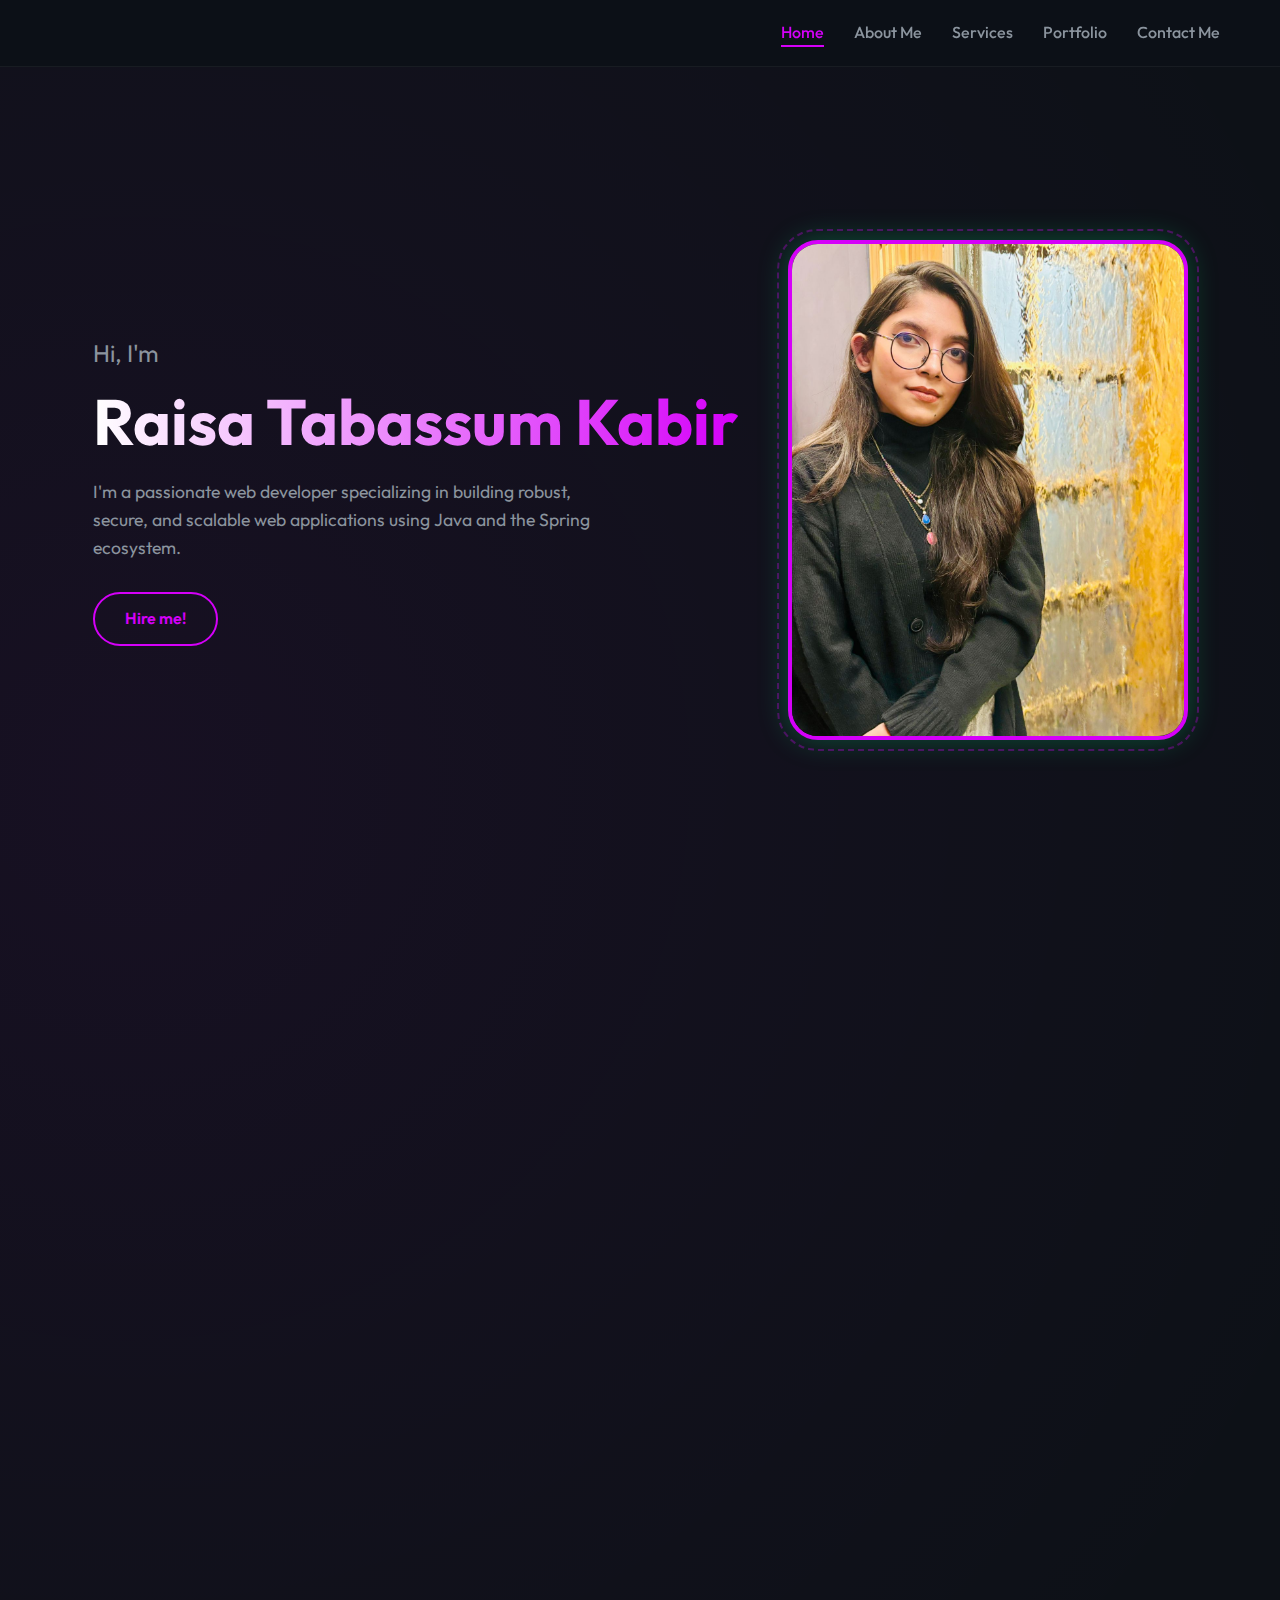
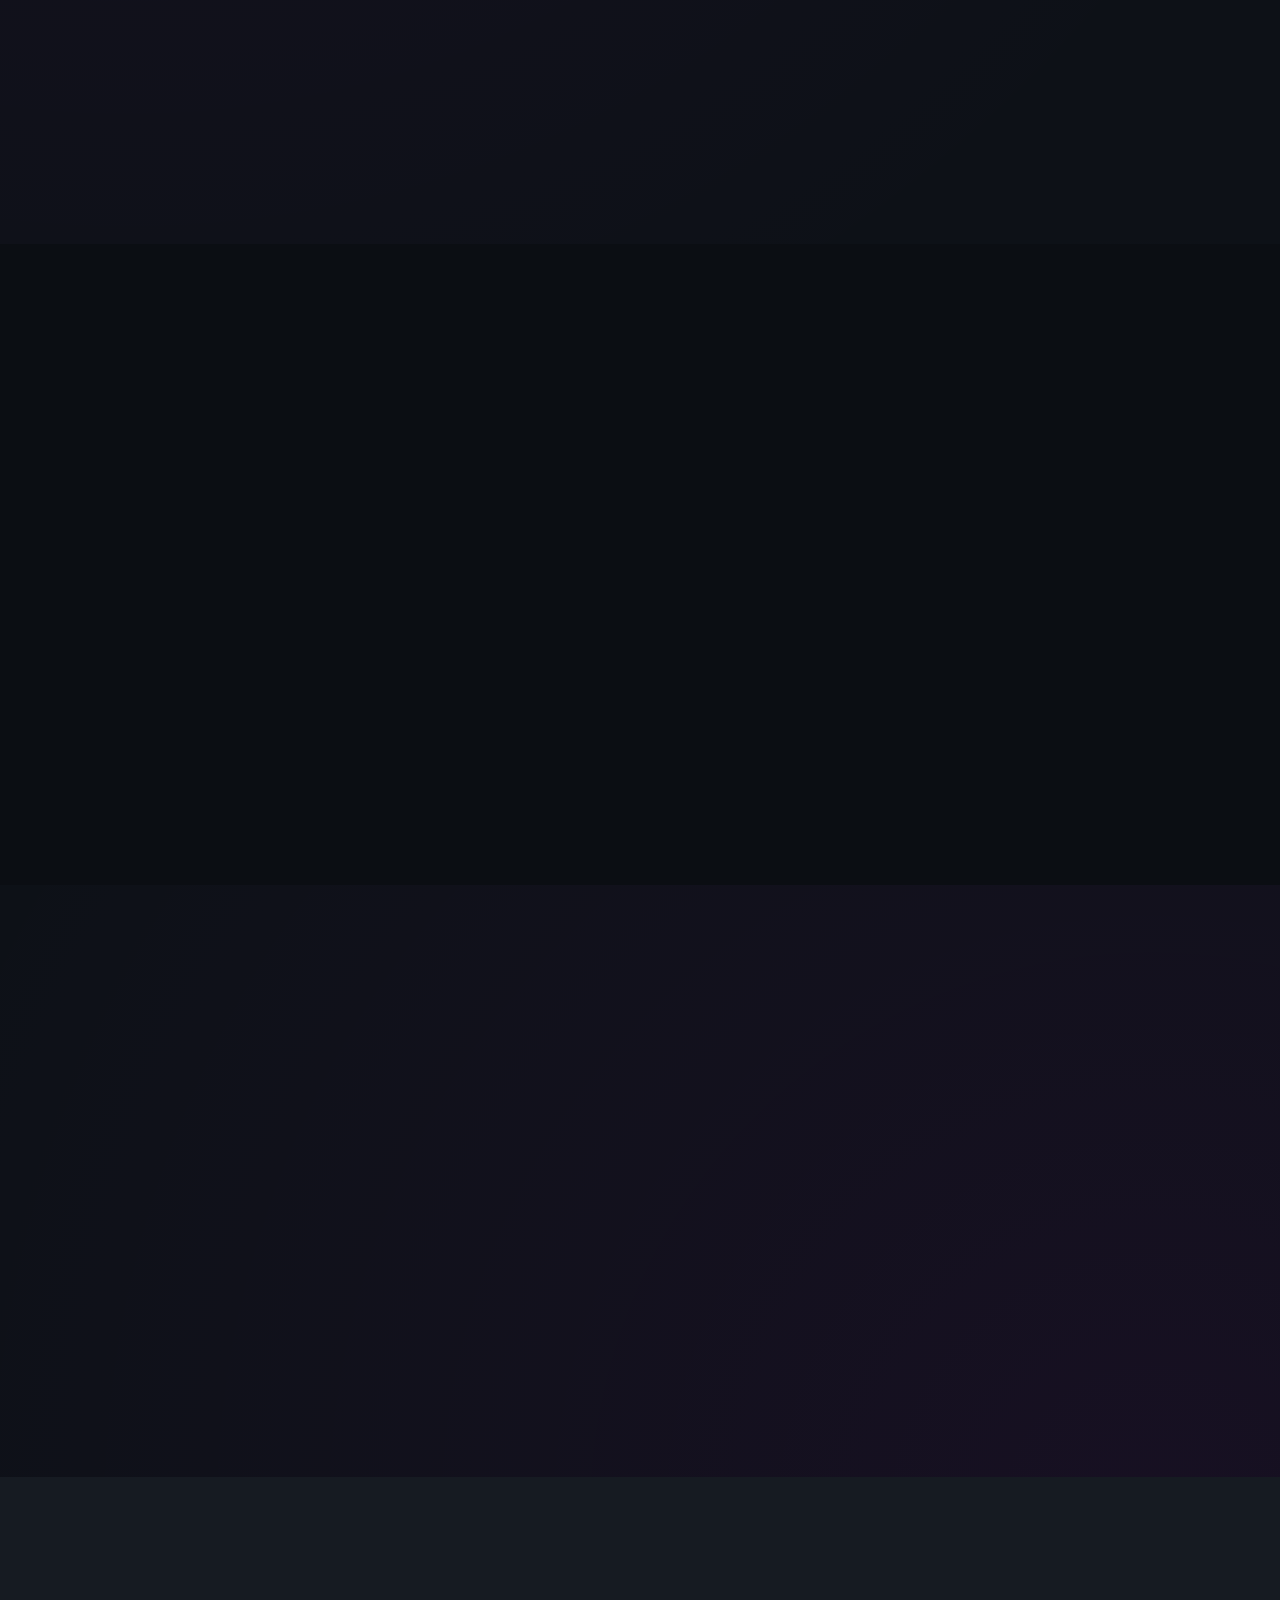
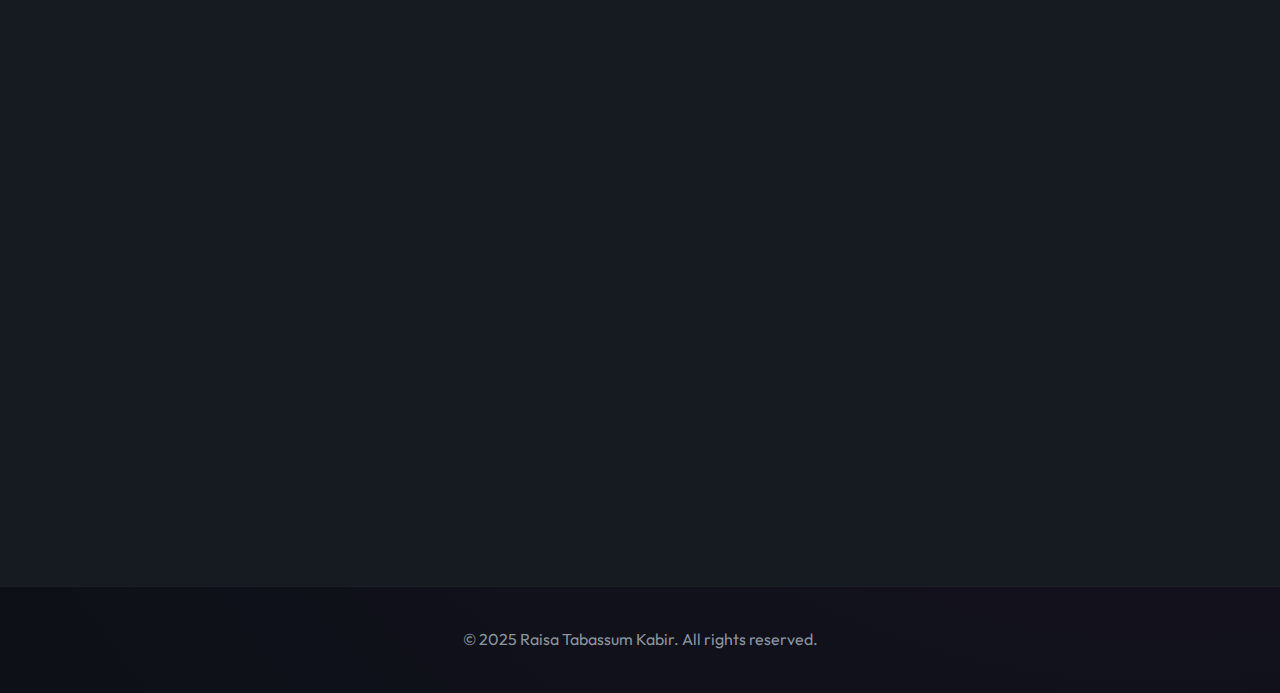
<file: Portfolio/index.html>
<!DOCTYPE html>
<html lang="en">

<head>
    <meta charset="UTF-8">
    <meta name="viewport" content="width=device-width, initial-scale=1.0">
    <title>Portfolio | Creative Developer</title>
    <!-- CSS -->
    <link rel="stylesheet" href="style.css">
    <!-- Font Awesome -->
    <link rel="stylesheet" href="https://cdnjs.cloudflare.com/ajax/libs/font-awesome/6.4.0/css/all.min.css">
</head>

<body>

    <!-- Header -->
    <header>
        <div class="container">
            <nav>
                <div class="logo"></div>
                <div class="menu-toggle">
                    <i class="fas fa-bars"></i>
                </div>
                <ul class="nav-links">
                    <li><a href="#home">Home</a></li>
                    <li><a href="#about">About Me</a></li>
                    <li><a href="#services">Services</a></li>
                    <li><a href="#portfolio">Portfolio</a></li>
                    <li><a href="#contact" class="contact-btn-nav">Contact Me</a></li>
                </ul>
            </nav>
        </div>
    </header>

    <!-- Hero Section -->
    <section class="hero" id="home">

        <div class="container">
            <div class="hero-content fade-in">
                <div class="hero-text">
                    <p class="hero-greeting">Hi, I'm</p>
                    <h1 class="hero-name">Raisa Tabassum Kabir</h1>
                    <p class="hero-bio">
                        I'm a passionate web developer specializing in building robust, secure, and scalable web
                        applications using Java and the Spring ecosystem.
                    </p>
                    <div class="hero-btns">
                        <a href="#contact" class="btn btn-primary">Hire me!</a>
                    </div>
                </div>
                <div class="hero-image">
                    <div class="img-wrapper">
                        <!-- Using a placeholder initially, intended to be replaced or used if valid -->
                        <img src="images/linkdin.jpg" alt="Profile Picture">
                    </div>
                </div>
            </div>
        </div>
    </section>

    <!-- features Block -->
    <div class="container">
        <div class="features">
            <div class="features-grid fade-in">
                <div class="feature-item">
                    <div class="feature-icon"><i class="fas fa-tachometer-alt"></i></div>
                    <h3 class="feature-title">Fast</h3>
                    <p class="feature-desc">Fast load times and lag free interaction, my highest priority.</p>
                </div>
                <div class="feature-item">
                    <div class="feature-icon"><i class="fas fa-mobile-alt"></i></div>
                    <h3 class="feature-title">Responsive</h3>
                    <p class="feature-desc">My layouts will work on any device, big or small.</p>
                </div>
                <div class="feature-item">
                    <div class="feature-icon"><i class="far fa-lightbulb"></i></div>
                    <h3 class="feature-title">Intuitive</h3>
                    <p class="feature-desc">Strong preference for easy to use, intuitive UX/UI.</p>
                </div>
                <div class="feature-item">
                    <div class="feature-icon"><i class="fas fa-rocket"></i></div>
                    <h3 class="feature-title">Dynamic</h3>
                    <p class="feature-desc">Websites don't have to be static, I love making pages come to life.</p>
                </div>
            </div>

            <div style="text-align: center; margin-top: 50px;" class="fade-in">
                <a href="https://docs.google.com/document/d/1mw52lN3CKXR2QubC8r0FCmNBOBxGzJxjjeZ1g2xXAMA//export?format=pdf"
                    class="btn btn-solid">Download my resume (PDF)</a>
            </div>
        </div>
    </div>

    <!-- About Section -->
    <section class="section" id="about">
        <div class="container">
            <h2 class="section-title fade-in">About</h2>
            <div style="max-width: 800px; margin: 0 auto; text-align: center;" class="fade-in">
                <p style="font-size: 1.1rem; color: var(--text-secondary); margin-bottom: 20px;">
                    I'm a Passionate web Developer based in Bangladesh. I enjoy creating things that live on
                    the internet, whether that be websites, applications, or anything in between. My goal is to always
                    build products that provide pixel-perfect, performant experiences.
                </p>
                <div style="display: flex; gap: 15px; justify-content: center; flex-wrap: wrap;">
                    <span
                        style="background: rgba(255,255,255,0.05); padding: 8px 15px; border-radius: 20px;">Java</span>
                    <span
                        style="background: rgba(255,255,255,0.05); padding: 8px 15px; border-radius: 20px;">HTML/CSS</span>
                    <span
                        style="background: rgba(255,255,255,0.05); padding: 8px 15px; border-radius: 20px;">JavaScript</span>
                    <span
                        style="background: rgba(255,255,255,0.05); padding: 8px 15px; border-radius: 20px;">React</span>
                    <span
                        style="background: rgba(255,255,255,0.05); padding: 8px 15px; border-radius: 20px;">Node.js</span>
                    <span
                        style="background: rgba(255,255,255,0.05); padding: 8px 15px; border-radius: 20px;">Python</span>
                </div>
            </div>
        </div>
    </section>

    <!-- Services Section -->
    <section class="section" id="services" style="background-color: #0b0e13;">
        <div class="container">
            <h2 class="section-title fade-in">What I Build</h2>
            <div class="services-grid fade-in">
                <div class="service-card">
                    <div class="service-icon"><i class="fas fa-network-wired"></i></div>
                    <h3>RESTful APIs</h3>
                    <p>Developing scalable APIs using Spring Boot.</p>
                </div>
                <div class="service-card">
                    <div class="service-icon"><i class="fas fa-lock"></i></div>
                    <h3>Secure Web Apps</h3>
                    <p>Building secure applications with Spring Security.</p>
                </div>
                <div class="service-card">
                    <div class="service-icon"><i class="fas fa-globe"></i></div>
                    <h3>Dynamic Websites</h3>
                    <p>Integrating Thymeleaf and HTML for dynamic content.</p>
                </div>
                <div class="service-card">
                    <div class="service-icon"><i class="fas fa-database"></i></div>
                    <h3>DB Applications</h3>
                    <p>Database-backed applications using MySQL & MongoDB.</p>
                </div>
            </div>
        </div>
    </section>

    <!-- Portfolio Section -->
    <section class="section" id="portfolio">
        <div class="container-wide">
            <h2 class="section-title fade-in">Featured Projects</h2>
            <div class="portfolio-grid fade-in">
                <div class="portfolio-item">
                    <img src="images/library.png" alt="Library Management">
                    <div class="portfolio-overlay">
                        <div class="portfolio-info">
                            <h3>Library Management System</h3>
                            <p>Spring Boot, MySQL, Spring Security</p>
                        </div>
                    </div>
                </div>
                <div class="portfolio-item">
                    <img src="images/portfolio.png" alt="Portfolio Website">
                    <div class="portfolio-overlay">
                        <div class="portfolio-info">
                            <h3>Portfolio Website</h3>
                            <p>HTML, CSS & Spring Boot Backend.University project</p>
                        </div>
                    </div>
                </div>
                <div class="portfolio-item">
                    <img src="images/biye.png" alt="Dating Application">
                    <div class="portfolio-overlay">
                        <div class="portfolio-info">
                            <h3>Dating Application</h3>
                            <p>MongoDB, Spring Boot, Thymeleaf</p>
                        </div>
                    </div>
                </div>
                <div class="portfolio-item">
                    <img src="images/office.png" alt="Office Management System">
                    <div class="portfolio-overlay">
                        <div class="portfolio-info">
                            <h3>Office Management System</h3>
                            <p>HTML, CSS & Spring Boot Backend</p>
                        </div>
                    </div>
                </div>
            </div>
        </div>
    </section>

    <!-- Contact Section -->
    <section class="section contact-section" id="contact">
        <div class="container">
            <h2 class="section-title fade-in">Contact Me</h2>
            <div class="contact-container fade-in">
                <div class="contact-info">
                    <h3>Get In Touch</h3>
                    <p>I'm available to work on your projects and bring your ideas to life. I am just a click away.</p>

                    <div class="contact-details">
                        <div class="contact-item">
                            <div class="contact-icon"><i class="fas fa-map-marker-alt"></i></div>
                            <div>
                                <h4>Location</h4>
                                <p>Dhaka,Bangladesh</p>
                            </div>
                        </div>
                        <div class="contact-item">
                            <div class="contact-icon"><i class="fas fa-envelope"></i></div>
                            <div>
                                <h4>Email</h4>
                                <p>2022100000032@seu.edu.bd</p>
                            </div>
                        </div>
                    </div>
                </div>

                <div class="contact-form-wrapper">
                    <form id="contactForm" action="https://formspree.io/f/YOUR_FORMSPREE_ID_HERE" method="POST">
                        <div class="form-group">
                            <input type="text" id="name" name="name" class="form-control" placeholder="Your Name"
                                required>
                        </div>
                        <div class="form-group">
                            <input type="email" id="email" name="email" class="form-control" placeholder="Your Email"
                                required>
                        </div>
                        <div class="form-group">
                            <textarea id="message" name="message" class="form-control" placeholder="Your Message"
                                required></textarea>
                        </div>
                        <button type="submit" class="btn btn-solid" style="width: 100%;">Submit</button>
                    </form>
                </div>
            </div>
        </div>
    </section>

    <!-- Footer -->
    <footer>
        <div class="container">
            <p>&copy; 2025 Raisa Tabassum Kabir. All rights reserved.</p>
        </div>
    </footer>

    <!-- Scripts -->
    <script src="script.js"></script>
</body>

</html>
</file>
<file: Portfolio/style.css>
/* Font Import */
@import url('https://fonts.googleapis.com/css2?family=Outfit:wght@300;400;500;600;700&display=swap');

/* Variables & Design System */
:root {
    --primary-color: #0d1117;
    /* Deep dark blue/black background */
    --secondary-color: #161b22;
    /* Slightly lighter for cards/sections */
    --accent-color: #d500f9;
    /* Vibrant Purple */
    --accent-glow: rgba(199, 71, 221, 0.4);
    --text-primary: #ffffff;
    --text-secondary: #8b949e;
    --font-main: 'Outfit', sans-serif;
    --transition-speed: 0.3s;
    --border-radius: 12px;
}

/* Base Reset & Global Styles */
* {
    margin: 0;
    padding: 0;
    box-sizing: border-box;
}

html {
    scroll-behavior: smooth;
}

body {
    font-family: var(--font-main);
    background-color: var(--primary-color);
    background-image:
        radial-gradient(circle at 10% 20%, rgba(213, 0, 249, 0.05) 0%, transparent 40%),
        radial-gradient(circle at 90% 80%, rgba(213, 0, 249, 0.05) 0%, transparent 40%);
    color: var(--text-primary);
    line-height: 1.6;
    overflow-x: hidden;
}

a {
    text-decoration: none;
    color: inherit;
    transition: var(--transition-speed);
}

ul {
    list-style: none;
}

img {
    max-width: 100%;
    display: block;
}

/* Container */
.container {
    max-width: 1200px;
    margin: 0 auto;
    padding: 0 20px;
}

.container-wide {
    max-width: 1600px;
    margin: 0 auto;
    padding: 0 20px;
}

/* Buttons */
.btn {
    display: inline-block;
    padding: 12px 30px;
    border-radius: 50px;
    font-weight: 600;
    font-size: 1rem;
    cursor: pointer;
    border: 2px solid transparent;
    transition: all var(--transition-speed) ease;
}

.btn-primary {
    background-color: transparent;
    color: var(--accent-color);
    border-color: var(--accent-color);
}

.btn-primary:hover {
    background-color: var(--accent-color);
    color: var(--primary-color);
    box-shadow: 0 0 15px var(--accent-glow);
    transform: translateY(-2px);
}

.btn-solid {
    background-color: var(--accent-color);
    color: var(--primary-color);
    border-color: var(--accent-color);
}

.btn-solid:hover {
    background-color: transparent;
    color: var(--accent-color);
    box-shadow: 0 0 15px var(--accent-glow);
    transform: translateY(-2px);
}

/* Header */
header {
    background-color: rgba(13, 17, 23, 0.95);
    backdrop-filter: blur(10px);
    position: fixed;
    top: 0;
    left: 0;
    width: 100%;
    z-index: 1000;
    padding: 20px 0;
    border-bottom: 1px solid rgba(255, 255, 255, 0.05);
}

nav {
    display: flex;
    justify-content: space-between;
    align-items: center;
}

.logo {
    font-size: 1.5rem;
    font-weight: 700;
    color: var(--text-primary);
}

.logo span {
    color: var(--accent-color);
}

.nav-links {
    display: flex;
    gap: 30px;
}

.nav-links li a {
    font-weight: 500;
    font-size: 1rem;
    color: var(--text-secondary);
    position: relative;
}

.nav-links li a:hover,
.nav-links li a.active {
    color: var(--accent-color);
}

.nav-links li a::after {
    content: '';
    position: absolute;
    bottom: -5px;
    left: 0;
    width: 0;
    height: 2px;
    background-color: var(--accent-color);
    transition: width var(--transition-speed);
}

.nav-links li a:hover::after,
.nav-links li a.active::after {
    width: 100%;
}

.contact-btn-nav {
    font-weight: 500;
    font-size: 1rem;
    color: var(--text-secondary);
    position: relative;
    padding: 0;
    background: transparent;
}

.contact-btn-nav:hover,
.contact-btn-nav.active {
    color: var(--accent-color);
    background: transparent;
}

.contact-btn-nav::after {
    content: '';
    position: absolute;
    bottom: -5px;
    left: 0;
    width: 0;
    height: 2px;
    background-color: var(--accent-color);
    transition: width var(--transition-speed);
}

.contact-btn-nav:hover::after,
.contact-btn-nav.active::after {
    width: 100%;
}

.menu-toggle {
    display: none;
    font-size: 1.5rem;
    cursor: pointer;
    color: var(--text-primary);
}

/* Hero Section */
.hero {
    min-height: 100vh;
    display: flex;
    align-items: center;
    padding-top: 80px;
    position: relative;
    overflow: hidden;
}

.hero-content {
    display: flex;
    align-items: center;
    justify-content: space-between;
    width: 100%;
    gap: 50px;
}

.hero-text {
    flex: 1;
    z-index: 1;
}

.hero-greeting {
    font-size: 1.5rem;
    color: var(--text-secondary);
    margin-bottom: 15px;
}

.hero-name {
    font-size: 4rem;
    font-weight: 700;
    line-height: 1.1;
    margin-bottom: 20px;
    background: linear-gradient(to right, #ffffff, var(--accent-color));
    -webkit-background-clip: text;
    background-clip: text;
    -webkit-text-fill-color: transparent;
    display: inline-block;
    white-space: nowrap;
}

@media (max-width: 1200px) {
    .hero-name {
        font-size: 3.5rem;
    }
}

@media (max-width: 768px) {
    .hero-name {
        font-size: 2.2rem;
    }
}

@media (max-width: 480px) {
    .hero-name {
        font-size: 1.6rem;
    }
}

.hero-name span {
    color: inherit;
    /* Inherit gradient from parent */
}

.hero-bio {
    font-size: 1.1rem;
    color: var(--text-secondary);
    margin-bottom: 30px;
    max-width: 500px;
}

.hero-bio .highlight {
    color: var(--accent-color);
    font-weight: 600;
}

.hero-image {
    flex: 1;
    display: flex;
    justify-content: center;
    position: relative;
}

.img-wrapper {
    position: relative;
    width: 400px;
    height: 500px;
    /* Portrait rectangular shape */
    border-radius: 30px;
    border: 4px solid var(--accent-color);
    box-shadow: 0 0 30px rgba(0, 230, 118, 0.3);
    animation: float-pulse 6s ease-in-out infinite;
    background: var(--primary-color);
    display: flex;
    justify-content: center;
    align-items: center;
    z-index: 10;
}

/* Decorative spinning ring outside */
.img-wrapper::before {
    content: '';
    position: absolute;
    top: -15px;
    left: -15px;
    right: -15px;
    bottom: -15px;
    border-radius: 40px;
    /* Matches parent radius + gap */
    border: 2px dashed rgba(213, 0, 249, 0.3);
    animation: spin-slow 20s linear infinite;
    z-index: -1;
}

@keyframes float-pulse {

    0%,
    100% {
        transform: translateY(0);
        box-shadow: 0 0 30px rgba(213, 0, 249, 0.3);
    }

    50% {
        transform: translateY(-15px);
        box-shadow: 0 0 60px rgba(213, 0, 249, 0.6), 0 0 20px var(--accent-color);
    }
}

@keyframes spin-slow {
    from {
        transform: rotate(0deg);
    }

    to {
        transform: rotate(360deg);
    }
}

.img-wrapper img {
    width: 100%;
    height: 100%;
    object-fit: cover;
    /* Fill the entire frame */
    border-radius: 26px;
    /* Inner radius matching parent */
    filter: grayscale(0%);
    transition: var(--transition-speed);
}

.Hero-image:hover .img-wrapper img {
    filter: grayscale(0);
}

.code-bg {
    position: absolute;
    top: 50%;
    right: 0;
    transform: translateY(-50%);
    font-family: monospace;
    color: rgba(255, 255, 255, 0.03);
    font-size: 1.2rem;
    pointer-events: none;
    z-index: 0;
    user-select: none;
    text-align: right;
    width: 100%;
}

/* Features Grid */
.features {
    padding: 60px 0;
}

.features-grid {
    display: flex;
    justify-content: space-between;
    gap: 30px;
    flex-wrap: wrap;
}

.feature-item {
    text-align: center;
    flex: 1;
    min-width: 200px;
    padding: 30px 20px;
    background-color: rgba(22, 27, 34, 0.7);
    /* Glass effect */
    backdrop-filter: blur(10px);
    border-radius: var(--border-radius);
    transition: all 0.4s ease;
    border: 1px solid rgba(255, 255, 255, 0.05);
    position: relative;
    overflow: hidden;
}

.feature-item:hover {
    transform: translateY(-10px);
    border-color: var(--accent-color);
    box-shadow: 0 15px 30px rgba(0, 0, 0, 0.3);
}

.feature-item::before {
    content: '';
    position: absolute;
    top: 0;
    left: 0;
    width: 100%;
    height: 3px;
    background: linear-gradient(90deg, transparent, var(--accent-color), transparent);
    transform: scaleX(0);
    transition: transform 0.4s ease;
}

.feature-item:hover::before {
    transform: scaleX(1);
}

.feature-icon {
    font-size: 2.5rem;
    color: var(--accent-color);
    margin-bottom: 20px;
    display: inline-block;
}

.feature-title {
    font-size: 1.2rem;
    font-weight: 600;
    margin-bottom: 10px;
    color: var(--text-primary);
}

.feature-desc {
    font-size: 0.9rem;
    color: var(--text-secondary);
}

/* Section Common */
.section {
    padding: 100px 0;
}

.section-title {
    font-size: 2.5rem;
    margin-bottom: 60px;
    text-align: center;
    position: relative;
}

.section-title::after {
    content: '';
    display: block;
    width: 60px;
    height: 3px;
    background-color: var(--accent-color);
    margin: 15px auto 0;
}

/* Services */
.services-grid {
    display: grid;
    grid-template-columns: repeat(4, 1fr);
    /* Force 4 columns in one line */
    gap: 30px;
}

@media (max-width: 992px) {
    .services-grid {
        grid-template-columns: repeat(2, 1fr);
        /* 2x2 on medium screens */
    }
}

@media (max-width: 576px) {
    .services-grid {
        grid-template-columns: 1fr;
        /* Stack on mobile */
    }
}

.service-card {
    background-color: rgba(22, 27, 34, 0.7);
    backdrop-filter: blur(10px);
    padding: 40px 30px;
    border-radius: var(--border-radius);
    text-align: center;
    transition: all 0.4s ease;
    border: 1px solid rgba(255, 255, 255, 0.05);
    position: relative;
}

.service-card:hover {
    transform: translateY(-10px);
    background-color: rgba(22, 27, 34, 0.9);
    border-color: var(--accent-color);
    box-shadow: 0 20px 40px rgba(0, 0, 0, 0.4);
}

.service-icon {
    width: 70px;
    height: 70px;
    background-color: rgba(213, 0, 249, 0.1);
    border-radius: 50%;
    display: flex;
    justify-content: center;
    align-items: center;
    margin: 0 auto 25px;
    color: var(--accent-color);
    font-size: 1.8rem;
}

.service-card h3 {
    margin-bottom: 15px;
    font-size: 1.3rem;
}

.service-card p {
    color: var(--text-secondary);
    font-size: 0.95rem;
}

/* Portfolio */
.portfolio-grid {
    display: grid;
    grid-template-columns: repeat(4, 1fr);
    gap: 30px;
}

@media (max-width: 992px) {
    .portfolio-grid {
        grid-template-columns: repeat(2, 1fr);
    }
}

@media (max-width: 576px) {
    .portfolio-grid {
        grid-template-columns: 1fr;
    }
}

.portfolio-item {
    position: relative;
    border-radius: var(--border-radius);
    overflow: hidden;
    height: 250px;
}

.portfolio-item img {
    width: 100%;
    height: 100%;
    object-fit: cover;
    transition: transform 0.5s;
}

.portfolio-item:hover img {
    transform: scale(1.1);
}

.portfolio-overlay {
    position: absolute;
    bottom: 0;
    left: 0;
    width: 100%;
    height: 100%;
    background: linear-gradient(to top, rgba(0, 0, 0, 0.9), transparent);
    display: flex;
    flex-direction: column;
    justify-content: flex-end;
    padding: 20px;
    opacity: 1;
    transition: var(--transition-speed);
}

.portfolio-item:hover .portfolio-overlay {
    opacity: 0;
}

.portfolio-info h3 {
    font-size: 1.4rem;
    margin-bottom: 5px;
}

.portfolio-info p {
    color: var(--accent-color);
    font-size: 0.9rem;
}

/* Contact Section */
.contact-section {
    background-color: var(--secondary-color);
    position: relative;
}

.contact-container {
    display: grid;
    grid-template-columns: 1fr 1.5fr;
    gap: 50px;
}

.contact-info h3 {
    font-size: 2rem;
    margin-bottom: 20px;
}

.contact-info p {
    color: var(--text-secondary);
    margin-bottom: 40px;
}

.contact-details {
    display: flex;
    flex-direction: column;
    gap: 20px;
}

.contact-item {
    display: flex;
    align-items: center;
    gap: 15px;
}

.contact-icon {
    width: 45px;
    height: 45px;
    background-color: rgba(255, 255, 255, 0.05);
    border-radius: 50%;
    display: flex;
    justify-content: center;
    align-items: center;
    color: var(--accent-color);
    font-size: 1.2rem;
}

.form-group {
    margin-bottom: 20px;
}

.form-control {
    width: 100%;
    padding: 15px 20px;
    background-color: var(--primary-color);
    border: 1px solid rgba(255, 255, 255, 0.1);
    border-radius: 8px;
    color: var(--text-primary);
    font-family: var(--font-main);
    font-size: 1rem;
    transition: var(--transition-speed);
}

.form-control:focus {
    outline: none;
    border-color: var(--accent-color);
    box-shadow: 0 0 10px rgba(213, 0, 249, 0.1);
}

textarea.form-control {
    resize: none;
    height: 150px;
}

/* Footer */
footer {
    padding: 40px 0;
    text-align: center;
    border-top: 1px solid rgba(255, 255, 255, 0.05);
    color: var(--text-secondary);
}

/* Keyframes */
@keyframes pulse {
    0% {
        box-shadow: 0 0 0 0 rgba(213, 0, 249, 0.4);
    }

    70% {
        box-shadow: 0 0 0 20px rgba(213, 0, 249, 0);
    }

    100% {
        box-shadow: 0 0 0 0 rgba(213, 0, 249, 0);
    }
}

/* Animations classes */
.fade-in {
    opacity: 0;
    transform: translateY(20px);
    transition: opacity 0.6s ease-out, transform 0.6s ease-out;
}

.fade-in.visible {
    opacity: 1;
    transform: translateY(0);
}

/* Responsive */
@media (max-width: 992px) {
    .contact-container {
        grid-template-columns: 1fr;
    }

    .hero-content {
        flex-direction: column-reverse;
        text-align: center;
    }

    .hero-bio {
        margin: 0 auto 30px;
    }

    .img-wrapper {
        width: 300px;
        height: 300px;
    }
}

@media (max-width: 768px) {
    .menu-toggle {
        display: block;
    }

    .nav-links {
        position: fixed;
        top: 0;
        right: -100%;
        width: 70%;
        height: 100vh;
        background-color: var(--secondary-color);
        flex-direction: column;
        justify-content: center;
        align-items: center;
        transition: 0.5s;
        box-shadow: -10px 0 30px rgba(0, 0, 0, 0.5);
    }

    .nav-links.active {
        right: 0;
    }

    .hero-name {
        font-size: 2.5rem;
    }

    .features-grid {
        justify-content: center;
    }
}
</file>
